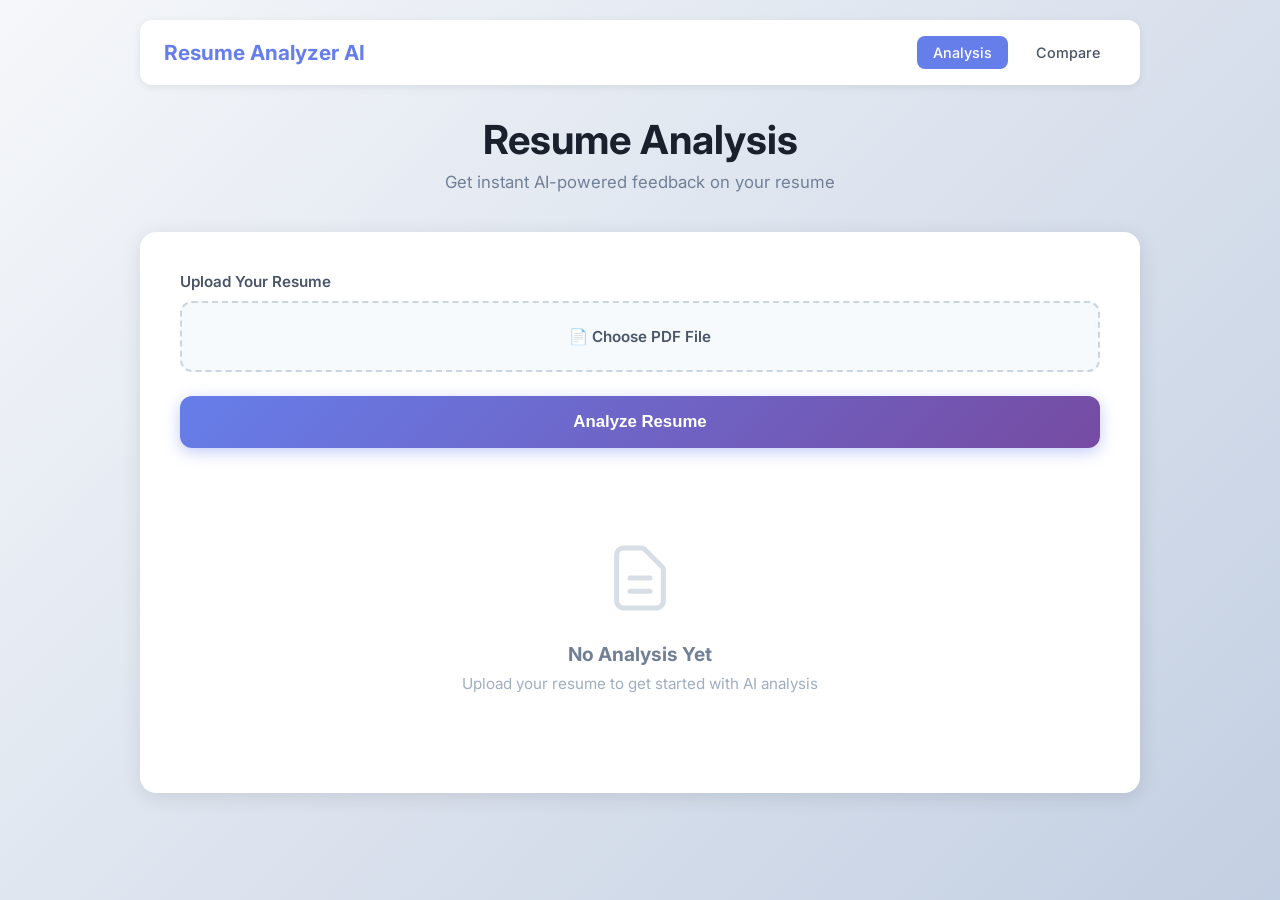
<file: frontend/index.html>
<!DOCTYPE html>
<html lang="en">
<head>
    <meta charset="UTF-8">
    <meta name="viewport" content="width=device-width, initial-scale=1.0">
    <title>Resume Analyzer AI - Analysis</title>
    <link rel="preconnect" href="https://fonts.googleapis.com">
    <link rel="preconnect" href="https://fonts.gstatic.com" crossorigin>
    <link href="https://fonts.googleapis.com/css2?family=Inter:wght@300;400;500;600;700&display=swap" rel="stylesheet">
    <link rel="stylesheet" href="css/index.css">
</head>
<body>
    <div class="container">
        <nav>
            <div class="logo">Resume Analyzer AI</div>
            <div class="nav-links">
                <a href="index.html" class="nav-link active">Analysis</a>
                <a href="compare.html" class="nav-link">Compare</a>
            </div>
        </nav>

        <header>
            <h1>Resume Analysis</h1>
            <p class="subtitle">Get instant AI-powered feedback on your resume</p>
        </header>

        <div class="main-card">
            <div class="upload-section">
                <div class="error-message" id="errorMessage"></div>

                <div class="input-group">
                    <label for="resumeFile">Upload Your Resume</label>
                    <div class="file-input-wrapper">
                        <input type="file" id="resumeFile" accept=".pdf">
                        <label for="resumeFile" class="file-input-label" id="resumeLabel">
                            📄 Choose PDF File
                        </label>
                    </div>
                </div>

                <button class="analyze-btn" id="analyzeBtn">Analyze Resume</button>
            </div>

            <div class="results-section" id="resultsSection">
                <div id="resultsContent"></div>
            </div>

            <div class="empty-state" id="emptyState">
                <svg xmlns="http://www.w3.org/2000/svg" fill="none" viewBox="0 0 24 24" stroke="currentColor">
                    <path stroke-linecap="round" stroke-linejoin="round" stroke-width="1.5" d="M9 12h6m-6 4h6m2 5H7a2 2 0 01-2-2V5a2 2 0 012-2h5.586a1 1 0 01.707.293l5.414 5.414a1 1 0 01.293.707V19a2 2 0 01-2 2z" />
                </svg>
                <h3>No Analysis Yet</h3>
                <p>Upload your resume to get started with AI analysis</p>
            </div>
        </div>
    </div>

    <script src="js/script.js">
        
    </script>
</body>
</html>
</file>
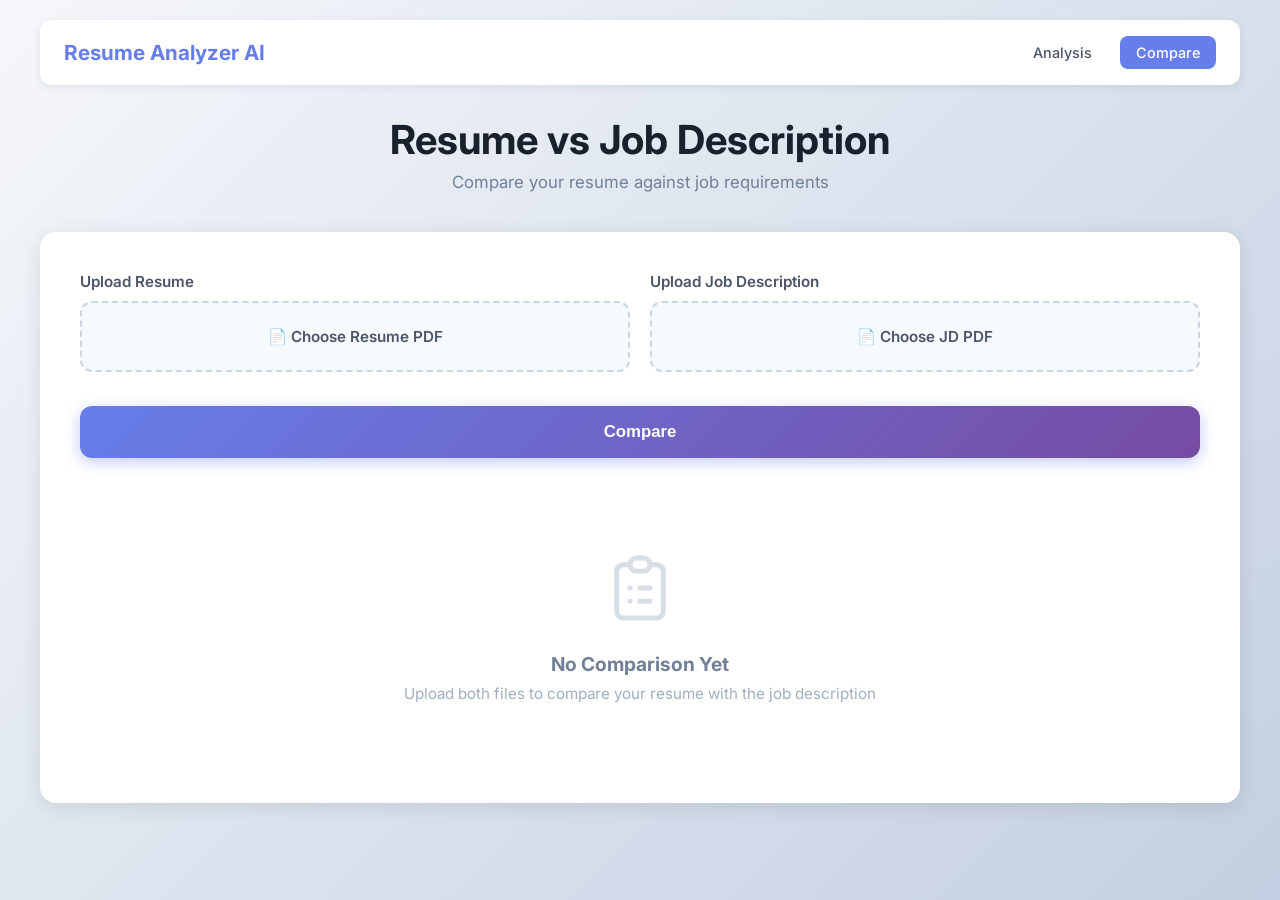
<file: frontend/compare.html>
<!DOCTYPE html>
<html lang="en">
<head>
    <meta charset="UTF-8">
    <meta name="viewport" content="width=device-width, initial-scale=1.0">
    <title>Resume Analyzer AI - Compare</title>
    <link rel="preconnect" href="https://fonts.googleapis.com">
    <link rel="preconnect" href="https://fonts.gstatic.com" crossorigin>
    <link href="https://fonts.googleapis.com/css2?family=Inter:wght@300;400;500;600;700&display=swap" rel="stylesheet">
    <link rel="stylesheet" href="css/index2.css">
</head>
<body>
    <div class="container">
        <nav>
            <div class="logo">Resume Analyzer AI</div>
            <div class="nav-links">
                <a href="index.html" class="nav-link">Analysis</a>
                <a href="compare.html" class="nav-link active">Compare</a>
            </div>
        </nav>

        <header>
            <h1>Resume vs Job Description</h1>
            <p class="subtitle">Compare your resume against job requirements</p>
        </header>

        <div class="main-card">
            <div class="upload-section">
                <div class="error-message" id="errorMessage"></div>

                <div class="upload-grid">
                    <div class="input-group">
                        <label for="resumeFile">Upload Resume</label>
                        <div class="file-input-wrapper">
                            <input type="file" id="resumeFile" accept=".pdf">
                            <label for="resumeFile" class="file-input-label" id="resumeLabel">
                                📄 Choose Resume PDF
                            </label>
                        </div>
                    </div>

                    <div class="input-group">
                        <label for="jdFile">Upload Job Description</label>
                        <div class="file-input-wrapper">
                            <input type="file" id="jdFile" accept=".pdf">
                            <label for="jdFile" class="file-input-label" id="jdLabel">
                                📄 Choose JD PDF
                            </label>
                        </div>
                    </div>
                </div>

                <button class="compare-btn" id="compareBtn">Compare</button>
            </div>

            <div class="results-section" id="resultsSection">
                <div id="resultsContent"></div>
            </div>

            <div class="empty-state" id="emptyState">
                <svg xmlns="http://www.w3.org/2000/svg" fill="none" viewBox="0 0 24 24" stroke="currentColor">
                    <path stroke-linecap="round" stroke-linejoin="round" stroke-width="1.5" d="M9 5H7a2 2 0 00-2 2v12a2 2 0 002 2h10a2 2 0 002-2V7a2 2 0 00-2-2h-2M9 5a2 2 0 002 2h2a2 2 0 002-2M9 5a2 2 0 012-2h2a2 2 0 012 2m-3 7h3m-3 4h3m-6-4h.01M9 16h.01" />
                </svg>
                <h3>No Comparison Yet</h3>
                <p>Upload both files to compare your resume with the job description</p>
            </div>
        </div>
    </div>

    <script src="js/script2.js"></script>
</body>
</html>
</file>
<file: frontend/css/index.css>
* {
            margin: 0;
            padding: 0;
            box-sizing: border-box;
        }

        body {
            font-family: 'Inter', -apple-system, BlinkMacSystemFont, 'Segoe UI', Roboto, sans-serif;
            background: linear-gradient(135deg, #f5f7fa 0%, #c3cfe2 100%);
            min-height: 100vh;
            padding: 20px;
            color: #2d3748;
        }

        .container {
            max-width: 1000px;
            margin: 0 auto;
        }

        /* Navigation */
        nav {
            background: white;
            padding: 16px 24px;
            border-radius: 12px;
            margin-bottom: 30px;
            box-shadow: 0 2px 8px rgba(0, 0, 0, 0.08);
            display: flex;
            justify-content: space-between;
            align-items: center;
            flex-wrap: wrap;
            gap: 16px;
        }

        .logo {
            font-size: 1.3rem;
            font-weight: 700;
            color: #667eea;
        }

        .nav-links {
            display: flex;
            gap: 12px;
        }

        .nav-link {
            padding: 8px 16px;
            text-decoration: none;
            color: #4a5568;
            border-radius: 8px;
            transition: all 0.2s ease;
            font-size: 0.9rem;
            font-weight: 500;
        }

        .nav-link:hover {
            background: #f7fafc;
            color: #667eea;
        }

        .nav-link.active {
            background: #667eea;
            color: white;
        }

        /* Header */
        header {
            text-align: center;
            margin-bottom: 40px;
        }

        h1 {
            font-size: 2.5rem;
            font-weight: 700;
            margin-bottom: 8px;
            color: #1a202c;
        }

        .subtitle {
            font-size: 1.05rem;
            color: #718096;
        }

        /* Main Card */
        .main-card {
            background: white;
            border-radius: 16px;
            padding: 40px;
            box-shadow: 0 4px 20px rgba(0, 0, 0, 0.1);
            margin-bottom: 30px;
        }

        .upload-section {
            margin-bottom: 30px;
        }

        .input-group {
            margin-bottom: 24px;
        }

        .input-group label {
            display: block;
            margin-bottom: 10px;
            font-weight: 600;
            font-size: 0.95rem;
            color: #4a5568;
        }

        .file-input-wrapper {
            position: relative;
            width: 100%;
        }

        input[type="file"] {
            display: none;
        }

        .file-input-label {
            display: flex;
            align-items: center;
            justify-content: center;
            padding: 24px 20px;
            background: #f7fafc;
            border: 2px dashed #cbd5e0;
            border-radius: 12px;
            cursor: pointer;
            transition: all 0.3s ease;
            font-size: 0.95rem;
            color: #4a5568;
            text-align: center;
        }

        .file-input-label:hover {
            border-color: #667eea;
            background: #edf2f7;
        }

        .file-input-label.has-file {
            border-color: #667eea;
            background: #eef2ff;
            color: #667eea;
            border-style: solid;
        }

        .analyze-btn {
            width: 100%;
            padding: 16px 32px;
            background: linear-gradient(135deg, #667eea 0%, #764ba2 100%);
            color: white;
            border: none;
            border-radius: 12px;
            font-size: 1.05rem;
            font-weight: 600;
            cursor: pointer;
            transition: all 0.3s ease;
            box-shadow: 0 4px 15px rgba(102, 126, 234, 0.4);
        }

        .analyze-btn:hover:not(:disabled) {
            transform: translateY(-2px);
            box-shadow: 0 6px 20px rgba(102, 126, 234, 0.5);
        }

        .analyze-btn:disabled {
            opacity: 0.6;
            cursor: not-allowed;
        }

        .analyze-btn.loading {
            position: relative;
            color: transparent;
        }

        .analyze-btn.loading::after {
            content: '';
            position: absolute;
            width: 20px;
            height: 20px;
            top: 50%;
            left: 50%;
            margin-left: -10px;
            margin-top: -10px;
            border: 3px solid rgba(255, 255, 255, 0.3);
            border-top-color: white;
            border-radius: 50%;
            animation: spin 0.8s linear infinite;
        }

        @keyframes spin {
            to { transform: rotate(360deg); }
        }

        /* Error Message */
        .error-message {
            background: #fff5f5;
            color: #c53030;
            padding: 14px 18px;
            border-radius: 10px;
            margin-bottom: 20px;
            border-left: 4px solid #c53030;
            display: none;
            font-size: 0.9rem;
        }

        .error-message.show {
            display: block;
            animation: slideIn 0.3s ease;
        }

        @keyframes slideIn {
            from {
                opacity: 0;
                transform: translateY(-10px);
            }
            to {
                opacity: 1;
                transform: translateY(0);
            }
        }

        /* Results Section */
        .results-section {
            display: none;
        }

        .results-section.show {
            display: block;
            animation: fadeIn 0.5s ease;
        }

        @keyframes fadeIn {
            from { opacity: 0; }
            to { opacity: 1; }
        }

        .empty-state {
            text-align: center;
            padding: 60px 20px;
            color: #a0aec0;
        }

        .empty-state svg {
            width: 80px;
            height: 80px;
            margin-bottom: 20px;
            opacity: 0.4;
        }

        .empty-state h3 {
            font-size: 1.2rem;
            margin-bottom: 8px;
            color: #718096;
        }

        .empty-state p {
            font-size: 0.95rem;
        }

        /* Result Cards */
        .result-header {
            display: flex;
            justify-content: space-between;
            align-items: center;
            margin-bottom: 30px;
            padding-bottom: 20px;
            border-bottom: 2px solid #e2e8f0;
            flex-wrap: wrap;
            gap: 16px;
        }

        .filename-display {
            font-size: 1.1rem;
            color: #4a5568;
        }

        .filename-display strong {
            color: #2d3748;
        }

        .score-badge {
            background: linear-gradient(135deg, #667eea 0%, #764ba2 100%);
            color: white;
            padding: 12px 24px;
            border-radius: 50px;
            font-size: 1.8rem;
            font-weight: 700;
            box-shadow: 0 4px 12px rgba(102, 126, 234, 0.3);
        }

        .score-badge span {
            font-size: 1rem;
            opacity: 0.9;
            margin-left: 4px;
        }

        .info-section {
            margin-bottom: 30px;
        }

        .info-section h3 {
            font-size: 1.1rem;
            margin-bottom: 16px;
            color: #2d3748;
            display: flex;
            align-items: center;
            gap: 8px;
        }

        .skills-container {
            display: flex;
            flex-wrap: wrap;
            gap: 10px;
        }

        .skill-tag {
            background: #eef2ff;
            color: #667eea;
            padding: 8px 16px;
            border-radius: 8px;
            font-size: 0.9rem;
            font-weight: 500;
            border: 1px solid #d6e0ff;
            transition: all 0.2s ease;
        }

        .skill-tag:hover {
            transform: translateY(-2px);
            box-shadow: 0 4px 8px rgba(102, 126, 234, 0.2);
        }

        .warnings-section {
            background: #fffaf0;
            border-left: 4px solid #f6ad55;
            padding: 20px;
            border-radius: 10px;
        }

        .warnings-section h3 {
            color: #c05621;
            margin-bottom: 12px;
        }

        .warning-item {
            color: #744210;
            padding: 8px 0;
            font-size: 0.9rem;
        }

        /* Responsive */
        @media (max-width: 768px) {
            body {
                padding: 12px;
            }

            h1 {
                font-size: 2rem;
            }

            .main-card {
                padding: 24px 20px;
            }

            nav {
                padding: 12px 16px;
            }

            .logo {
                font-size: 1.1rem;
            }

            .result-header {
                flex-direction: column;
                align-items: flex-start;
            }

            .score-badge {
                font-size: 1.5rem;
            }
        }
</file>
<file: frontend/css/index2.css>
* {
            margin: 0;
            padding: 0;
            box-sizing: border-box;
        }

        body {
            font-family: 'Inter', -apple-system, BlinkMacSystemFont, 'Segoe UI', Roboto, sans-serif;
            background: linear-gradient(135deg, #f5f7fa 0%, #c3cfe2 100%);
            min-height: 100vh;
            padding: 20px;
            color: #2d3748;
        }

        .container {
            max-width: 1200px;
            margin: 0 auto;
        }

        /* Navigation */
        nav {
            background: white;
            padding: 16px 24px;
            border-radius: 12px;
            margin-bottom: 30px;
            box-shadow: 0 2px 8px rgba(0, 0, 0, 0.08);
            display: flex;
            justify-content: space-between;
            align-items: center;
            flex-wrap: wrap;
            gap: 16px;
        }

        .logo {
            font-size: 1.3rem;
            font-weight: 700;
            color: #667eea;
        }

        .nav-links {
            display: flex;
            gap: 12px;
        }

        .nav-link {
            padding: 8px 16px;
            text-decoration: none;
            color: #4a5568;
            border-radius: 8px;
            transition: all 0.2s ease;
            font-size: 0.9rem;
            font-weight: 500;
        }

        .nav-link:hover {
            background: #f7fafc;
            color: #667eea;
        }

        .nav-link.active {
            background: #667eea;
            color: white;
        }

        /* Header */
        header {
            text-align: center;
            margin-bottom: 40px;
        }

        h1 {
            font-size: 2.5rem;
            font-weight: 700;
            margin-bottom: 8px;
            color: #1a202c;
        }

        .subtitle {
            font-size: 1.05rem;
            color: #718096;
        }

        /* Main Card */
        .main-card {
            background: white;
            border-radius: 16px;
            padding: 40px;
            box-shadow: 0 4px 20px rgba(0, 0, 0, 0.1);
            margin-bottom: 30px;
        }

        .upload-section {
            margin-bottom: 30px;
        }

        .upload-grid {
            display: grid;
            grid-template-columns: 1fr;
            gap: 20px;
            margin-bottom: 24px;
        }

        .input-group {
            margin-bottom: 0;
        }

        .input-group label {
            display: block;
            margin-bottom: 10px;
            font-weight: 600;
            font-size: 0.95rem;
            color: #4a5568;
        }

        .file-input-wrapper {
            position: relative;
            width: 100%;
        }

        input[type="file"] {
            display: none;
        }

        .file-input-label {
            display: flex;
            align-items: center;
            justify-content: center;
            padding: 24px 20px;
            background: #f7fafc;
            border: 2px dashed #cbd5e0;
            border-radius: 12px;
            cursor: pointer;
            transition: all 0.3s ease;
            font-size: 0.95rem;
            color: #4a5568;
            text-align: center;
        }

        .file-input-label:hover {
            border-color: #667eea;
            background: #edf2f7;
        }

        .file-input-label.has-file {
            border-color: #667eea;
            background: #eef2ff;
            color: #667eea;
            border-style: solid;
        }

        .compare-btn {
            width: 100%;
            padding: 16px 32px;
            background: linear-gradient(135deg, #667eea 0%, #764ba2 100%);
            color: white;
            border: none;
            border-radius: 12px;
            font-size: 1.05rem;
            font-weight: 600;
            cursor: pointer;
            transition: all 0.3s ease;
            box-shadow: 0 4px 15px rgba(102, 126, 234, 0.4);
        }

        .compare-btn:hover:not(:disabled) {
            transform: translateY(-2px);
            box-shadow: 0 6px 20px rgba(102, 126, 234, 0.5);
        }

        .compare-btn:disabled {
            opacity: 0.6;
            cursor: not-allowed;
        }

        .compare-btn.loading {
            position: relative;
            color: transparent;
        }

        .compare-btn.loading::after {
            content: '';
            position: absolute;
            width: 20px;
            height: 20px;
            top: 50%;
            left: 50%;
            margin-left: -10px;
            margin-top: -10px;
            border: 3px solid rgba(255, 255, 255, 0.3);
            border-top-color: white;
            border-radius: 50%;
            animation: spin 0.8s linear infinite;
        }

        @keyframes spin {
            to { transform: rotate(360deg); }
        }

        /* Error Message */
        .error-message {
            background: #fff5f5;
            color: #c53030;
            padding: 14px 18px;
            border-radius: 10px;
            margin-bottom: 20px;
            border-left: 4px solid #c53030;
            display: none;
            font-size: 0.9rem;
        }

        .error-message.show {
            display: block;
            animation: slideIn 0.3s ease;
        }

        @keyframes slideIn {
            from {
                opacity: 0;
                transform: translateY(-10px);
            }
            to {
                opacity: 1;
                transform: translateY(0);
            }
        }

        /* Results Section */
        .results-section {
            display: none;
        }

        .results-section.show {
            display: block;
            animation: fadeIn 0.5s ease;
        }

        @keyframes fadeIn {
            from { opacity: 0; }
            to { opacity: 1; }
        }

        .empty-state {
            text-align: center;
            padding: 60px 20px;
            color: #a0aec0;
        }

        .empty-state svg {
            width: 80px;
            height: 80px;
            margin-bottom: 20px;
            opacity: 0.4;
        }

        .empty-state h3 {
            font-size: 1.2rem;
            margin-bottom: 8px;
            color: #718096;
        }

        .empty-state p {
            font-size: 0.95rem;
        }

        /* Match Score Card */
        .match-score-card {
            background: linear-gradient(135deg, #667eea 0%, #764ba2 100%);
            color: white;
            padding: 40px;
            border-radius: 16px;
            text-align: center;
            margin-bottom: 30px;
            box-shadow: 0 8px 24px rgba(102, 126, 234, 0.3);
        }

        .match-label {
            font-size: 0.95rem;
            opacity: 0.95;
            margin-bottom: 12px;
            text-transform: uppercase;
            letter-spacing: 1.5px;
            font-weight: 500;
        }

        .match-value {
            font-size: 4rem;
            font-weight: 700;
            line-height: 1;
            margin-bottom: 8px;
        }

        .match-subtitle {
            font-size: 0.95rem;
            opacity: 0.9;
        }

        /* Skills Grid */
        .skills-grid {
            display: grid;
            grid-template-columns: 1fr;
            gap: 24px;
        }

        .skill-card {
            background: #f7fafc;
            padding: 28px;
            border-radius: 12px;
            border-left: 4px solid #667eea;
        }

        .skill-card.required {
            border-left-color: #48bb78;
        }

        .skill-card.missing {
            border-left-color: #f56565;
            background: #fff5f5;
        }

        .skill-card h3 {
            font-size: 1.1rem;
            margin-bottom: 16px;
            color: #2d3748;
            display: flex;
            align-items: center;
            gap: 10px;
        }

        .skill-count {
            background: #667eea;
            color: white;
            padding: 4px 12px;
            border-radius: 14px;
            font-size: 0.8rem;
            font-weight: 600;
        }

        .skill-card.required .skill-count {
            background: #48bb78;
        }

        .skill-card.missing .skill-count {
            background: #f56565;
        }

        .skills-container {
            display: flex;
            flex-wrap: wrap;
            gap: 10px;
        }

        .skill-tag {
            background: white;
            color: #667eea;
            padding: 8px 16px;
            border-radius: 8px;
            font-size: 0.9rem;
            font-weight: 500;
            border: 1px solid #d6e0ff;
            transition: all 0.2s ease;
        }

        .skill-card.required .skill-tag {
            color: #48bb78;
            border-color: #c6f6d5;
        }

        .skill-card.missing .skill-tag {
            color: #f56565;
            border-color: #feb2b2;
        }

        .skill-tag:hover {
            transform: translateY(-2px);
            box-shadow: 0 4px 8px rgba(0, 0, 0, 0.1);
        }

        /* Responsive */
        @media (max-width: 768px) {
            body {
                padding: 12px;
            }

            h1 {
                font-size: 2rem;
            }

            .main-card {
                padding: 24px 20px;
            }

            nav {
                padding: 12px 16px;
            }

            .logo {
                font-size: 1.1rem;
            }

            .match-value {
                font-size: 3rem;
            }

            .match-score-card {
                padding: 30px 20px;
            }
        }

        @media (min-width: 768px) {
            .upload-grid {
                grid-template-columns: repeat(2, 1fr);
            }

            .skills-grid {
                grid-template-columns: repeat(2, 1fr);
            }

            .skill-card.missing {
                grid-column: 1 / -1;
            }
        }
</file>
